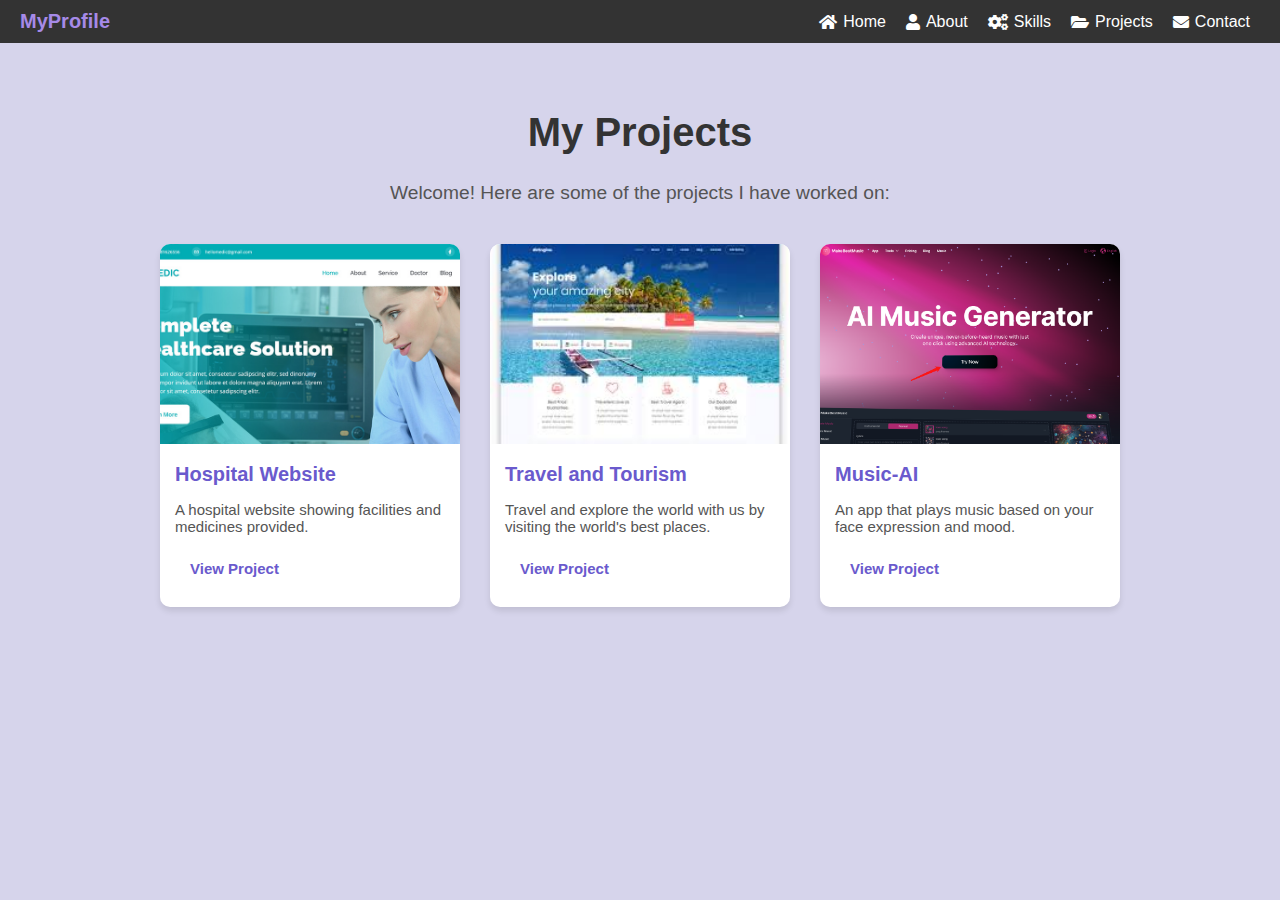
<file: Projects.html>
<!DOCTYPE html>
<html lang="en">
<head>
  <meta charset="UTF-8">
  <meta name="viewport" content="width=device-width, initial-scale=1.0">
  <title>Projects | MyProfile</title>

  <!-- FontAwesome CDN for icons -->
  <link rel="stylesheet" href="https://use.fontawesome.com/releases/v5.15.4/css/all.css" crossorigin="anonymous">

  <style>
    body {
      font-family: Arial, sans-serif;
      margin: 0;
      background-color: #d6d4eb;
    }

    /* Navbar */
    nav {
      background-color: #333;
      padding: 10px 20px;
      display: flex;
      justify-content: space-between;
      align-items: center;
      flex-wrap: wrap;
    }

    .logo {
      color: rgb(166, 138, 232);
      font-size: 20px;
      font-weight: bold;
      text-decoration: none;
    }

    .menu-toggle {
      display: none;
      font-size: 24px;
      color: white;
      cursor: pointer;
    }

    nav ul {
      list-style: none;
      display: flex;
      margin: 0;
      padding: 0;
    }

    nav ul li {
      margin: 0 10px;
    }

    nav ul li a {
      color: white;
      text-decoration: none;
      font-size: 16px;
      display: flex;
      align-items: center;
    }

    nav ul li a i {
      margin-right: 6px;
    }

    nav ul li a:hover {
      color: #8282db;
    }

    /* Projects Section */
    .projects-section {
      padding: 40px 20px;
      text-align: center;
    }

    .projects-section h1 {
      font-size: 2.5rem;
      color: #333;
    }

    .projects-section p {
      font-size: 1.2rem;
      color: #555;
      margin-bottom: 40px;
    }

    .projects-container {
      display: flex;
      flex-wrap: wrap;
      justify-content: center;
      gap: 30px;
    }

    .project-card {
      background-color: #fff;
      width: 300px;
      border-radius: 10px;
      overflow: hidden;
      box-shadow: 0 4px 6px rgba(0, 0, 0, 0.1);
      text-align: left;
      transition: transform 0.3s;
    }

    .project-card:hover {
      transform: translateY(-5px);
    }

    .project-card img {
      width: 100%;
      height: 200px;
      object-fit: cover;
    }

    .project-card h2 {
      margin: 15px;
      color: #6a5acd;
      font-size: 20px;
    }

    .project-card p {
      margin: 0 15px 15px;
      color: #555;
      font-size: 15px;
    }

    .project-card a {
      display: inline-block;
      margin: 10px 15px 15px;
      color: #6a5acd;
      text-decoration: none;
      font-weight: bold;
    }

    .project-card a:hover {
      text-decoration: underline;
    }

    /* Responsive */
    @media (max-width: 768px) {
      .menu-toggle {
        display: block;
      }

      nav ul {
        display: none;
        flex-direction: column;
        width: 100%;
      }

      nav ul.show {
        display: flex;
      }

      nav ul li {
        margin: 10px 0;
        text-align: center;
      }

      .projects-container {
        flex-direction: column;
        align-items: center;
      }
    }

    @media (max-width: 480px) {
      .projects-section h1 {
        font-size: 2rem;
      }

      .projects-section p {
        font-size: 1rem;
      }

      .project-card {
        width: 90%;
      }
    }
  </style>

  <script>
    function toggleMenu() {
      document.getElementById('nav-links').classList.toggle('show');
    }
  </script>
</head>

<body>
  <!-- Navigation -->
  <nav>
    <div class="logo">MyProfile</div>
    <div class="menu-toggle" onclick="toggleMenu()">
      <i class="fas fa-bars"></i>
    </div>
    <ul id="nav-links">
      <li><a href="./Home.html"><i class="fas fa-home"></i>Home</a></li>
      <li><a href="./About.html"><i class="fas fa-user"></i>About</a></li>
      <li><a href="./Skills.html"><i class="fas fa-cogs"></i>Skills</a></li>
      <li><a href="./Projects.html"><i class="fas fa-folder-open"></i>Projects</a></li>
      <li><a href="./Contact.html"><i class="fas fa-envelope"></i>Contact</a></li>
    </ul>
  </nav>

  <!-- Projects Section -->
  <section class="projects-section">
    <h1>My Projects</h1>
    <p>Welcome! Here are some of the projects I have worked on:</p>

    <div class="projects-container">

      <div class="project-card">
        <img src="./images/medic.jpg" alt="Hospital Website">
        <h2>Hospital Website</h2>
        <p>A hospital website showing facilities and medicines provided.</p>
        <p><a href="https://github.com/yourusername/hospital-website" target="_blank">View Project</a></p>
      </div>

      <div class="project-card">
        <img src="./images/travel.jpeg" alt="Travel and Tourism Website">
        <h2>Travel and Tourism</h2>
        <p>Travel and explore the world with us by visiting the world's best places.</p>
        <p><a href="https://github.com/yourusername/travel-tourism" target="_blank">View Project</a></p>
      </div>

      <div class="project-card">
        <img src="./images/music.png" alt="Music AI App">
        <h2>Music-AI</h2>
        <p>An app that plays music based on your face expression and mood.</p>
        <p><a href="https://github.com/yourusername/music-ai" target="_blank">View Project</a></p>
      </div>

    </div>
  </section>

</body>
</html>
</file>
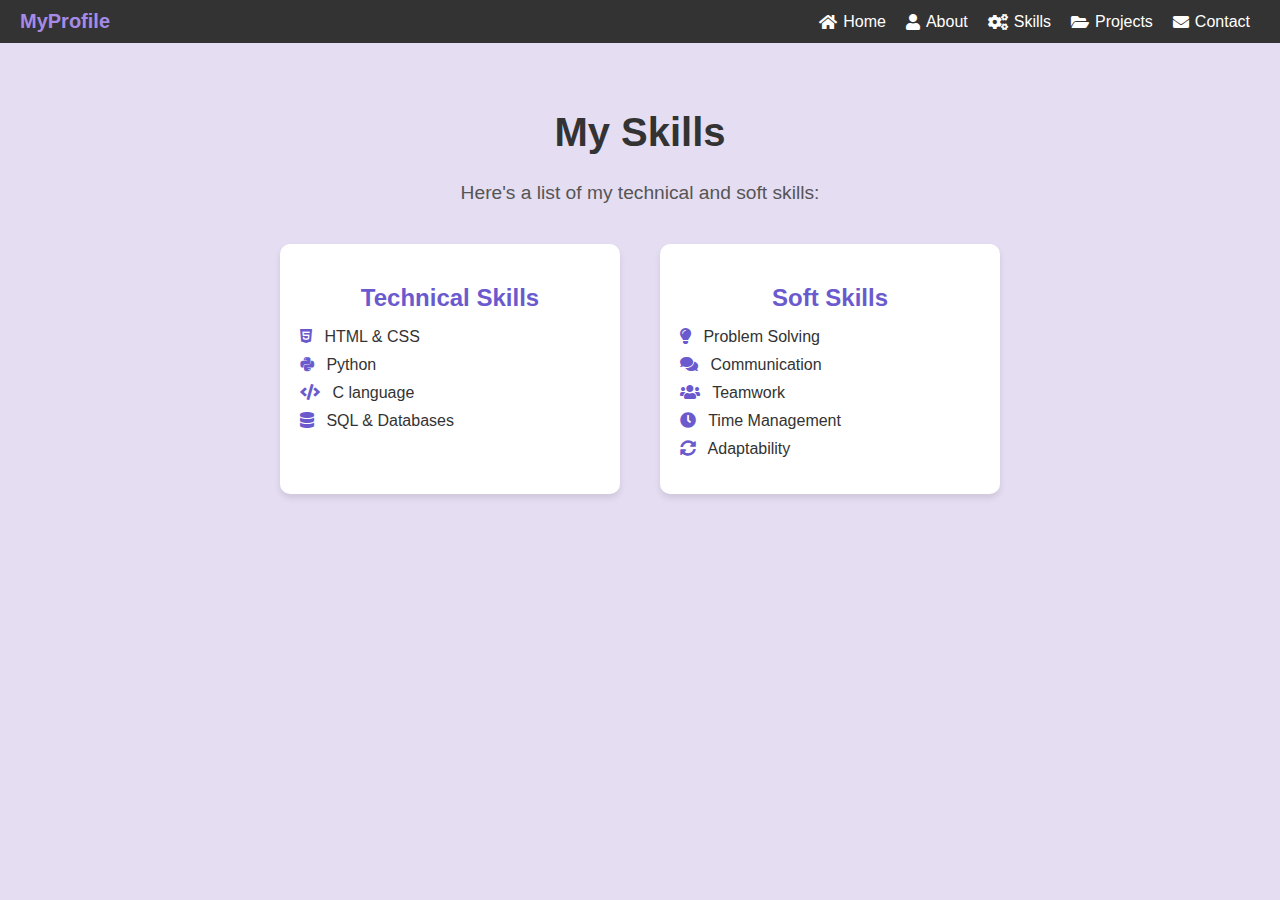
<file: Skills.html>
<!DOCTYPE html>
<html lang="en">
<head>
  <meta charset="UTF-8" />
  <meta name="viewport" content="width=device-width, initial-scale=1.0" />
  <title>Skills | MyProfile</title>
  <link rel="stylesheet" href="https://use.fontawesome.com/releases/v5.15.4/css/all.css" crossorigin="anonymous" />

  <style>
    body {
      font-family: Arial, sans-serif;
      margin: 0;
      background-color: #e5ddf2;
    }

    /* Navbar */
    nav {
      background-color: #333;
      padding: 10px 20px;
      display: flex;
      justify-content: space-between;
      align-items: center;
      flex-wrap: wrap;
    }

    .logo {
      color: rgb(166, 138, 232);
      font-size: 20px;
      font-weight: bold;
      text-decoration: none;
    }

    .menu-toggle {
      display: none;
      font-size: 24px;
      color: white;
      cursor: pointer;
    }

    nav ul {
      list-style: none;
      padding: 0;
      margin: 0;
      display: flex;
      flex-direction: row;
    }

    nav ul li {
      margin: 0 10px;
    }

    nav ul li a {
      color: white;
      text-decoration: none;
      font-size: 16px;
      display: flex;
      align-items: center;
    }

    nav ul li a i {
      margin-right: 6px;
    }

    nav ul li a:hover {
      color: #8282db;
    }

    /* Skills Section */
    .skills-section {
      padding: 40px 20px;
      text-align: center;
    }

    .skills-section h1 {
      font-size: 2.5rem;
      color: #333;
    }

    .skills-section p {
      font-size: 1.2rem;
      color: #555;
      margin-bottom: 40px;
    }

    .skills-container {
      display: flex;
      justify-content: center;
      gap: 40px;
      flex-wrap: wrap;
    }

    .skills-column {
      background-color: #fff;
      padding: 20px;
      border-radius: 10px;
      width: 300px;
      box-shadow: 0 4px 6px rgba(0, 0, 0, 0.1);
    }

    .skills-column h2 {
      color: #6a5acd;
      margin-bottom: 15px;
    }

    .skills-list {
      list-style: none;
      padding: 0;
    }

    .skills-list li {
      text-align: left;
      margin: 10px 0;
      font-size: 16px;
      color: #333;
    }

    .skills-list li i {
      margin-right: 8px;
      color: #6a5acd;
    }

    /* Responsive Design */
    @media (max-width: 768px) {
      .menu-toggle {
        display: block;
      }

      nav ul {
        display: none;
        flex-direction: column;
        width: 100%;
      }

      nav ul.show {
        display: flex;
      }

      nav ul li {
        text-align: center;
        margin: 10px 0;
      }

      .skills-container {
        flex-direction: column;
        align-items: center;
      }
    }

    @media (max-width: 480px) {
      .skills-section h1 {
        font-size: 2rem;
      }

      .skills-section p {
        font-size: 1rem;
      }

      .skills-column {
        width: 90%;
      }
    }
  </style>

  <script>
    function toggleMenu() {
      document.getElementById('nav-links').classList.toggle('show');
    }
  </script>
</head>

<body>
  <!-- Navigation -->
  <nav>
    <div class="logo">MyProfile</div>
    <div class="menu-toggle" onclick="toggleMenu()">
      <i class="fas fa-bars"></i>
    </div>
    <ul id="nav-links">
      <li><a href="./Home.html"><i class="fas fa-home"></i>Home</a></li>
      <li><a href="./About.html"><i class="fas fa-user"></i>About</a></li>
      <li><a href="./Skills.html"><i class="fas fa-cogs"></i>Skills</a></li>
      <li><a href="./Projects.html"><i class="fas fa-folder-open"></i>Projects</a></li>
      <li><a href="./Contact.html"><i class="fas fa-envelope"></i>Contact</a></li>
    </ul>
  </nav>

  <!-- Skills Section -->
  <section class="skills-section">
    <h1>My Skills</h1>
    <p>Here's a list of my technical and soft skills:</p>

    <div class="skills-container">
      <div class="skills-column">
        <h2>Technical Skills</h2>
        <ul class="skills-list">
          <li><i class="fab fa-html5"></i> HTML & CSS</li>
          <li><i class="fab fa-python"></i> Python</li>
          <li><i class="fas fa-code"></i> C language</li>
          <li><i class="fas fa-database"></i> SQL & Databases</li>
        </ul>
      </div>

      <div class="skills-column">
        <h2>Soft Skills</h2>
        <ul class="skills-list">
          <li><i class="fas fa-lightbulb"></i> Problem Solving</li>
          <li><i class="fas fa-comments"></i> Communication</li>
          <li><i class="fas fa-users"></i> Teamwork</li>
          <li><i class="fas fa-clock"></i> Time Management</li>
          <li><i class="fas fa-sync-alt"></i> Adaptability</li>
        </ul>
      </div>
    </div>
  </section>
</body>
</html>
</file>
